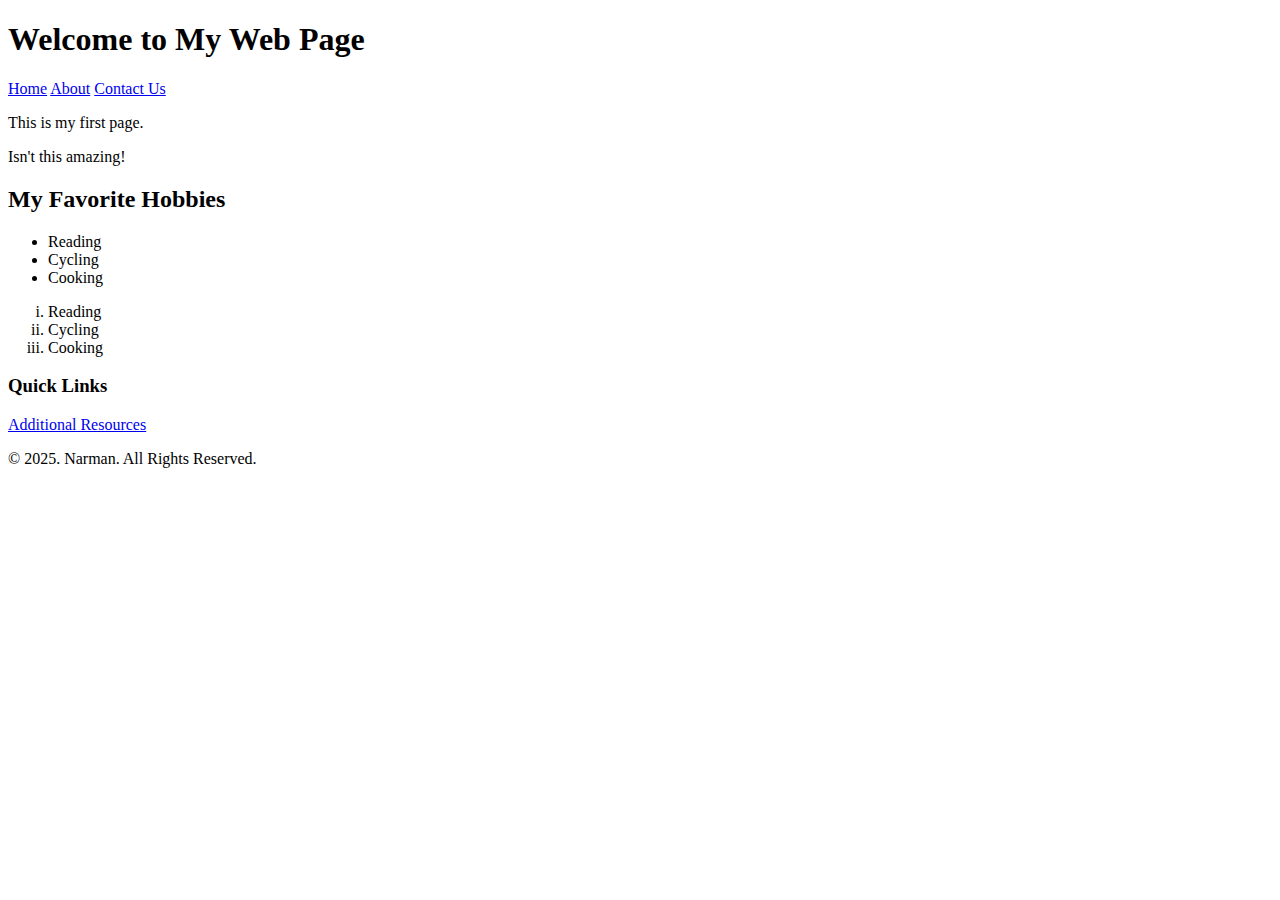
<file: WEB-DEV/WEEK-1/index.html>
<!DOCTYPE html>
    <html>
        <head>
            <title>My First Web Page</title>
        </head>        
        <body>
            <!-- semantic html -->
            <!-- header -->
            <header>
                <h1>Welcome to My Web Page</h1>
                <!-- navigation bar -->
                <nav>
                    <a href="#">Home</a>
                    <a href="#">About</a>
                    <a href="#">Contact Us</a>
                </nav>
            </header>
            <!-- main content -->
            <main>
                <article>
                    <p>This is my first page.</p>
                    <p>Isn't this amazing!</p>
                </article>
                <section>
                    <h2>My Favorite Hobbies</h2>
                    <ul>
                        <li>Reading</li>
                        <li>Cycling</li>
                        <li>Cooking</li>
                    </ul>

                    <ol type="i">
                        <li>Reading</li>
                        <li>Cycling</li>
                        <li>Cooking</li>
                    </ol>
                </section>
                <aside>
                    <h3>Quick Links</h3>
                    <a href="#">Additional Resources</a>
                </aside>
            </main>

            <!-- footer -->
            <footer>
                <p>&copy; 2025. Narman. All Rights Reserved.</p>
            </footer>
        </body>
    </html>
</file>
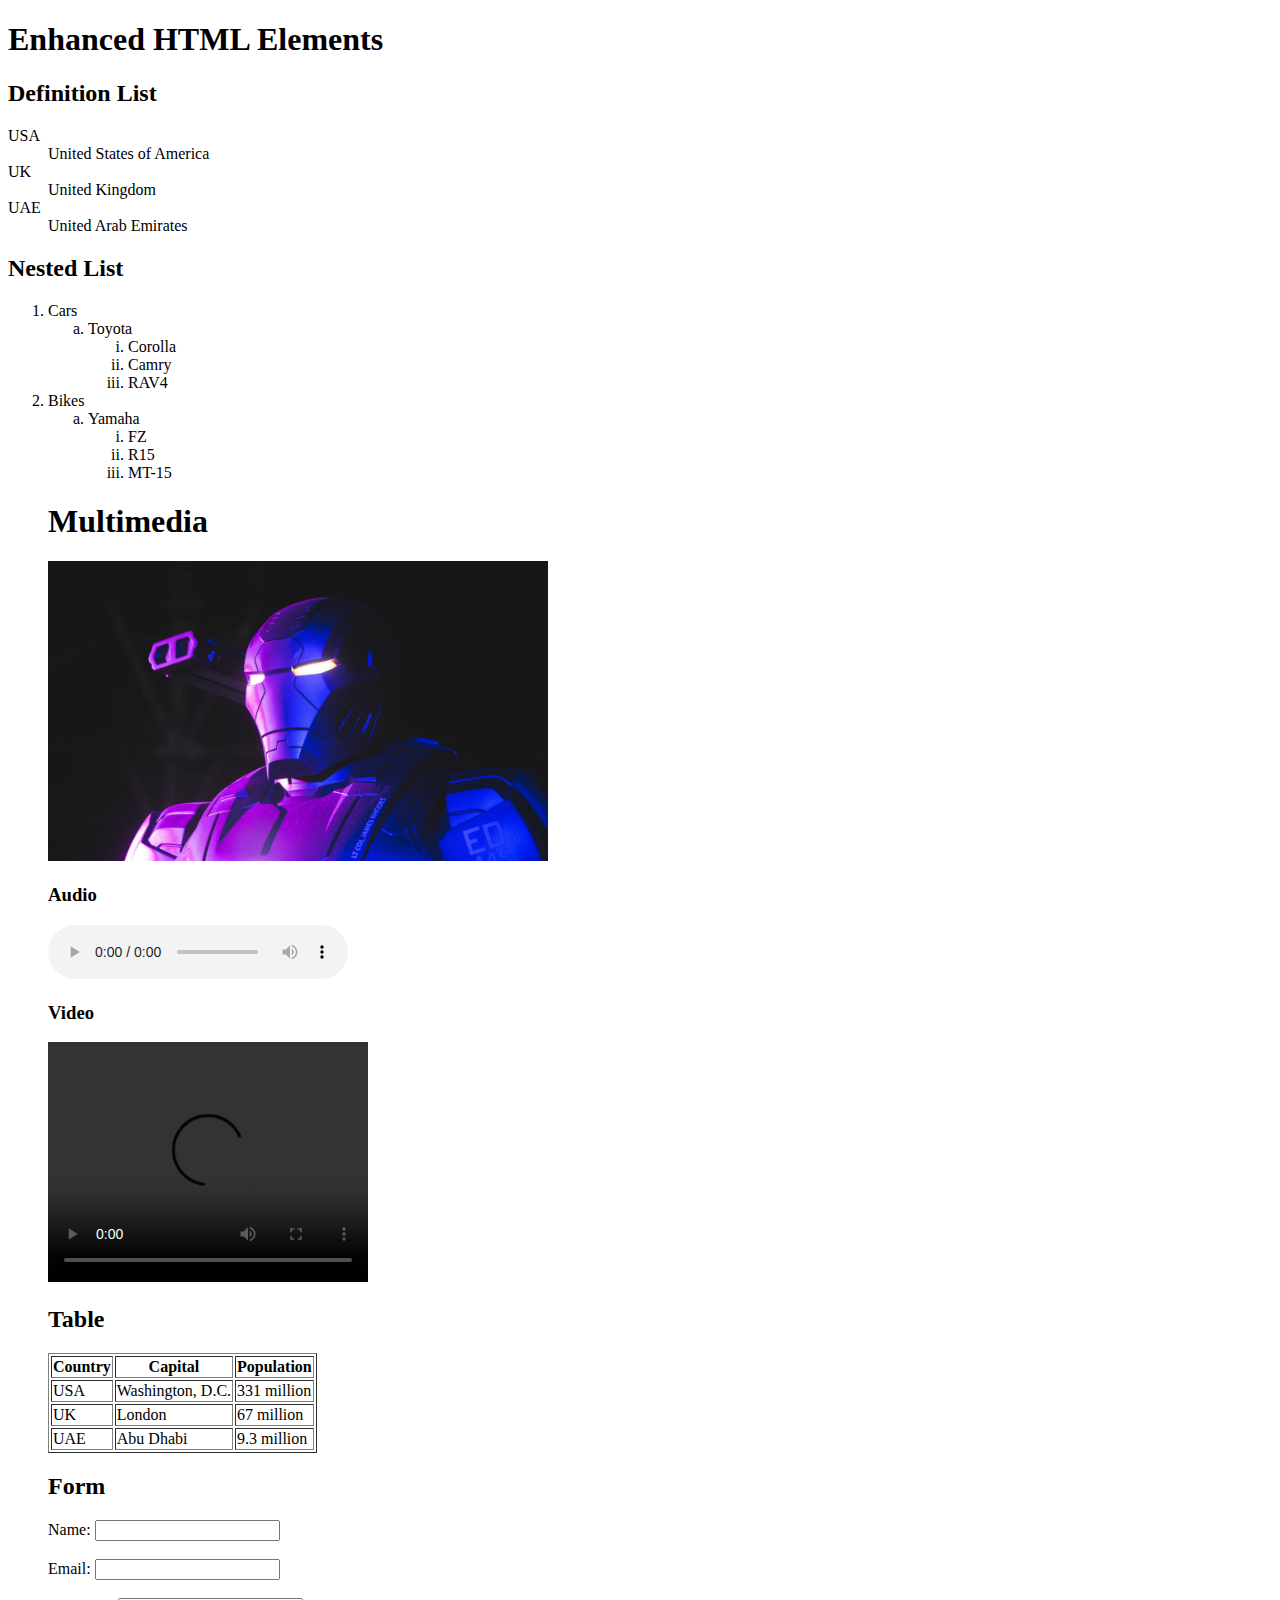
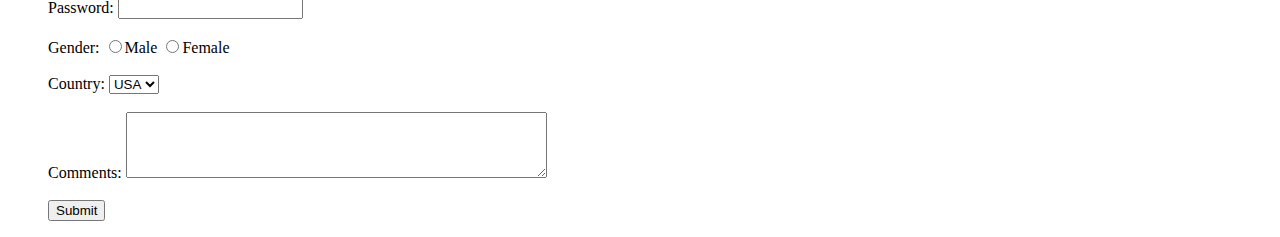
<file: WEB-DEV/WEEK-2/index.html>
<!DOCTYPE html>
    <html>
        <head>
            <title> Week 2</title>
        </head>
        <body>
            <h1> Enhanced HTML Elements</h1>
            <h2> Definition List</h2>

            <dl>
                <dt>USA</dt>
                <dd>United States of America</dd>
                <dt>UK</dt>
                <dd>United Kingdom</dd>
                <dt>UAE</dt>
                <dd>United Arab Emirates</dd>
            </dl>

            <h2> Nested List</h2>
            <ol type="1">
                <li> Cars
                    <ol>
                        <li type="a"> Toyota
                            <ol type="i">
                                <li>Corolla</li>
                                <li>Camry</li>
                                <li>RAV4</li>
                            </ol>
                        </li>

                    </ol>
                </li>

                <li> Bikes
                    <ol>
                        <li type="a"> Yamaha
                            <ol type="i">
                                <li>FZ</li>
                                <li>R15</li>
                                <li>MT-15</li>
                            </ol>
                        </li>
            </ol>
            <h1> Multimedia </h1>

            <img src="ironman.jpg" 
            alt="Iron man" width="500" height="300">

            <h3>Audio</h3>
            <audio controls>
                <source src="https://www.soundhelix.com/examples/mp3/SoundHelix-Song-1.mp3" type="audio/mpeg">
                Your browser does not support the audio element.
            </audio>

            <h3>Video</h3>
            <video width="320" height="240" controls>
                <source src="https://www.w3schools.com/html/mov_bbb.mp4" type="video/mp4">
                Your browser does not support the video tag.
            </video>

            <h2>Table</h2>
            <table border="1">
                <thead>
                    <tr>
                        <th>Country</th>
                        <th>Capital</th>
                        <th>Population</th>
                    </tr>
                </thead>
                <tbody>
                    <tr>
                        <td>USA</td>
                        <td>Washington, D.C.</td>
                        <td>331 million</td>
                    </tr>
                    <tr>
                        <td>UK</td>
                        <td>London</td>
                        <td>67 million</td>
                    </tr>
                    <tr>
                        <td>UAE</td>
                        <td>Abu Dhabi</td>
                        <td>9.3 million</td>
                    </tr>
                </tbody>
            </table>

            <h2>Form</h2>
            <form action="https://example.com/submit" method="post">
                <label for="name">Name:</label>
                <input type="text" id="name" name="name" required>
                <br><br>
                <label for="email">Email:</label>
                <input type="email" id="email" name="email" required>
                <br><br>
                <label for="password">Password:</label>
                <input type="password" id="password" name="password" required>
                <br><br>
                <label for="gender">Gender: </label>
                <input type="radio" id="Male" name="gender" value="Male">Male
                <input type="radio" id="Female" name="gender" value="Female">Female
                <br><br>
                
                <label for="country">Country:</label>
                <select id="country" name="country">
                    <option value="USA">USA</option>
                    <option value="UK">UK</option>
                    <option value="UAE">UAE</option>
                </select>
                <br><br>
                <label for="comments">Comments:</label>
                <textarea id="comments" name="comments" rows="4" cols="50"></textarea>
                <br><br>
                <input type="submit" value="Submit">
            </form>

        </body>
    </html>
</file>
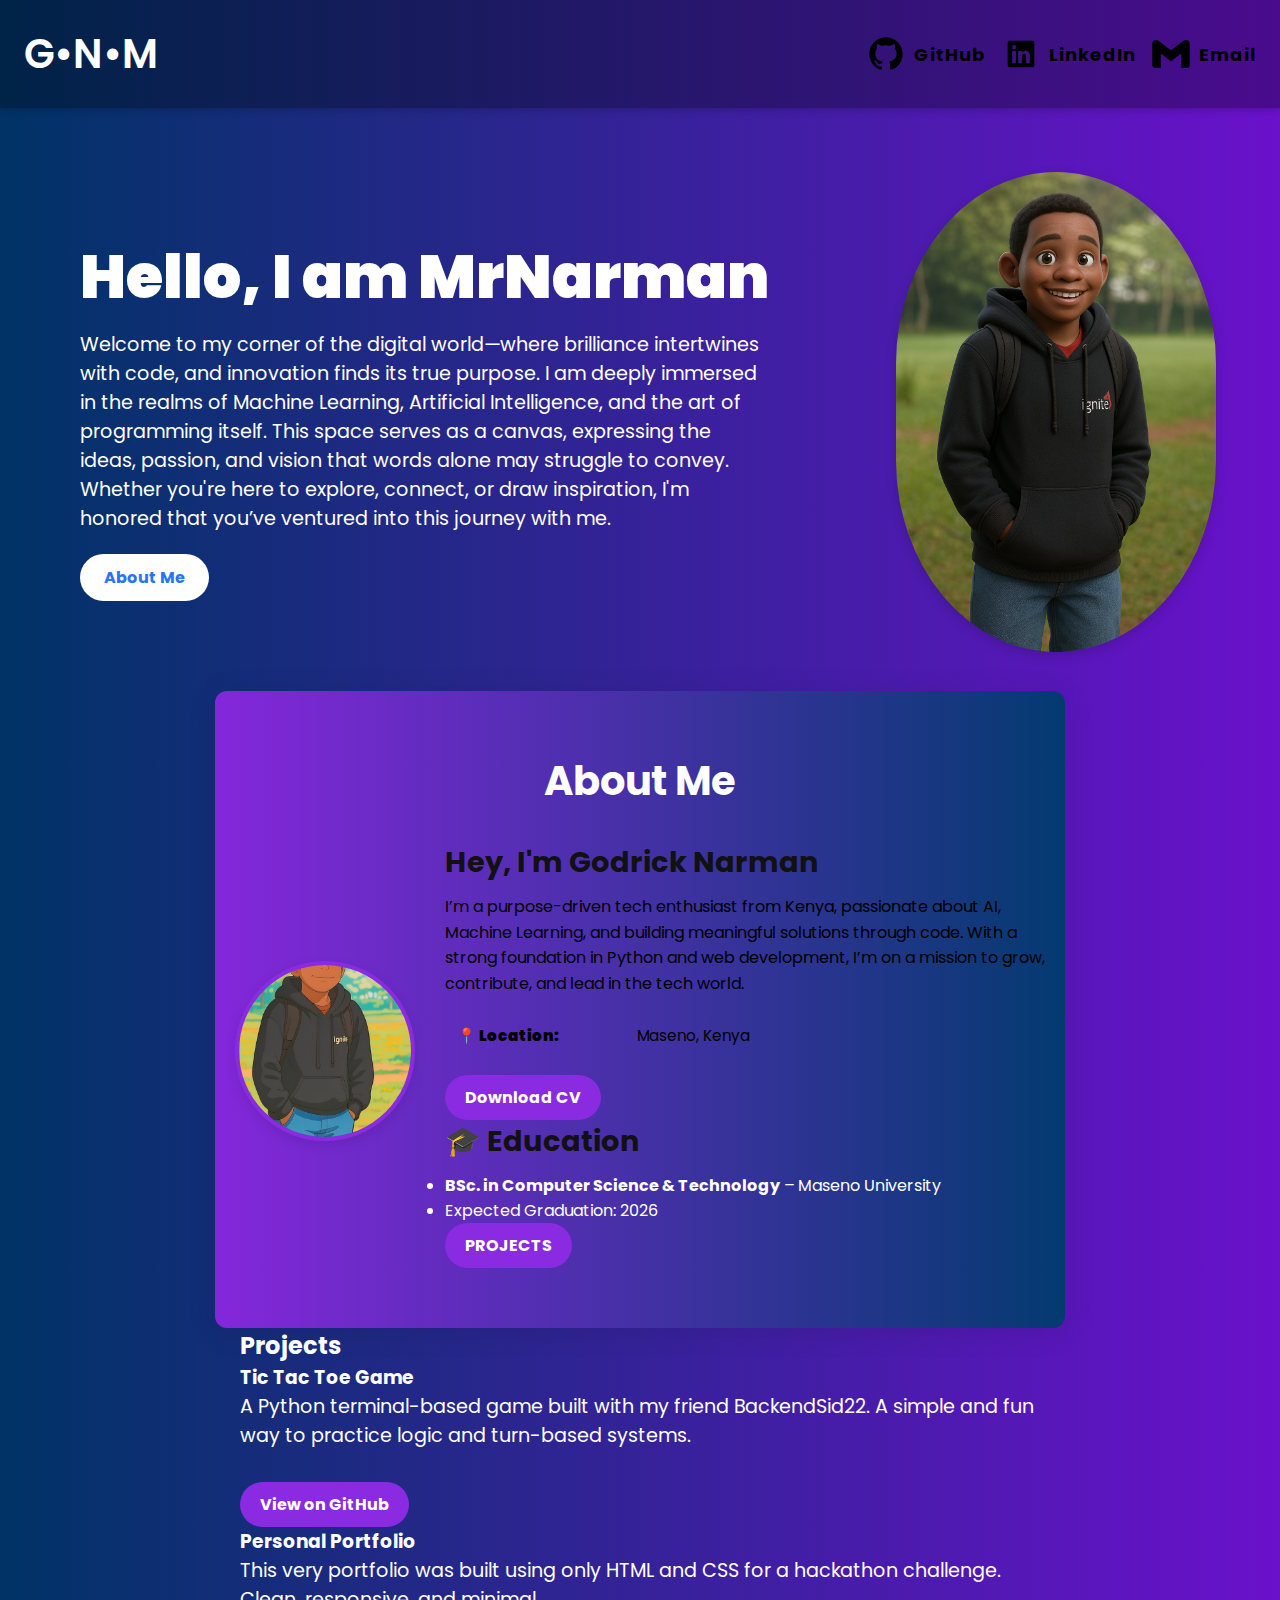
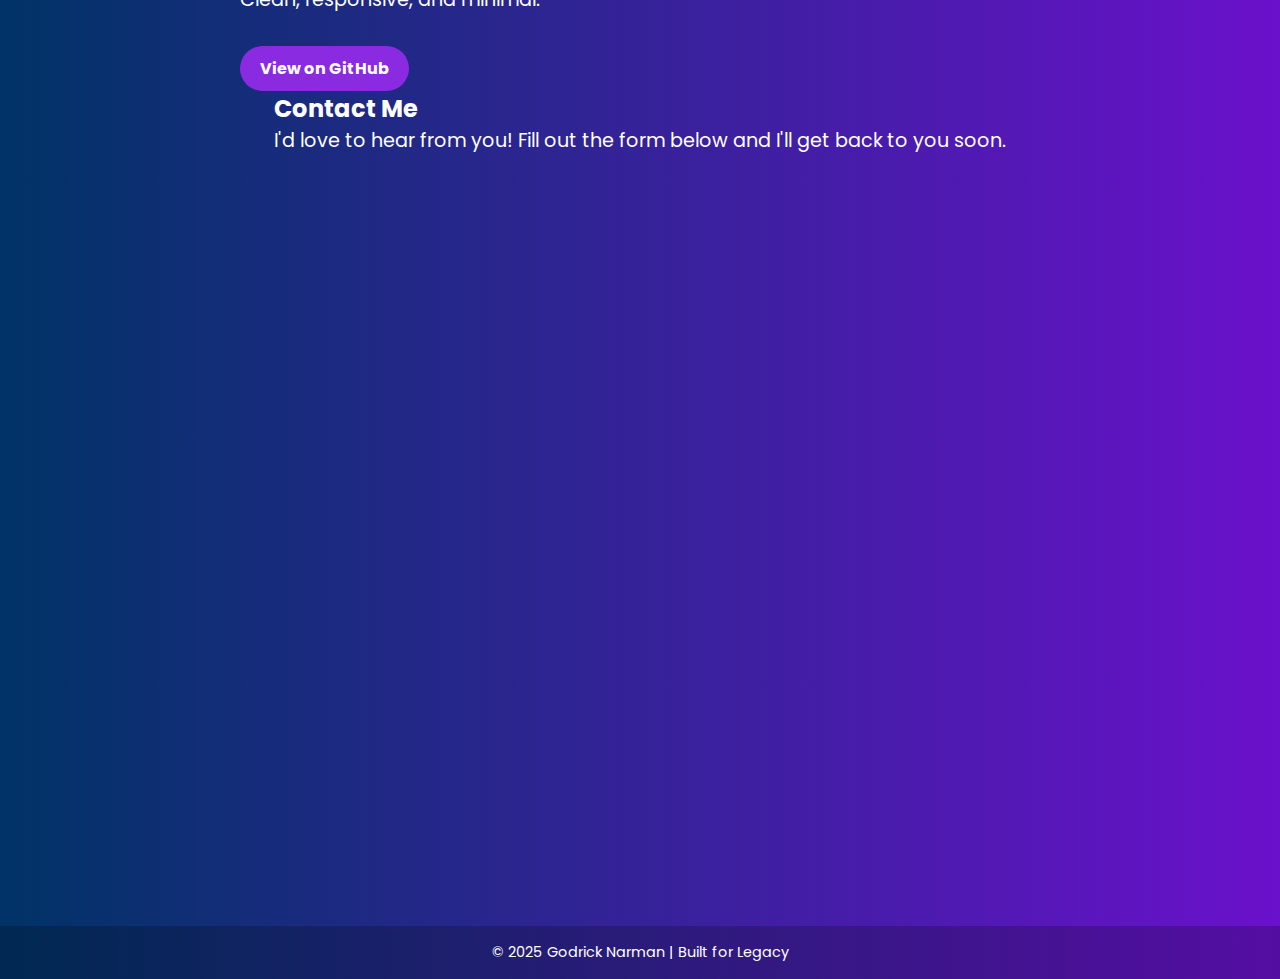
<file: HACKATHONS/Hackathon1/My-portfolio/index.html>
<!DOCTYPE html>
<html lang="en">
<head>
  <meta charset="UTF-8" />
  <meta name="viewport" content="width=device-width, initial-scale=1.0" />

  <!-- Favicons-->
  <link rel="apple-touch-icon" sizes="180x180" href="Resources/Favicons/apple-touch-icon.png">
  <link rel="icon" type="image/png" sizes="32x32" href="Resources/Favicons/favicon-32x32.png">
  <link rel="icon" type="image/png" sizes="16x16" href="Resources/Favicons/favicon-16x16.png">
  <link rel="manifest" href="Resources/Favicons/site.webmanifest">

  <title>MrNarman</title>
  <link href="https://fonts.googleapis.com/css2?family=Poppins:wght@400;600&display=swap" rel="stylesheet">
  <link rel="stylesheet" href="style.css" />
  <link rel="icon" href="Resources/Favicons/favicon.ico" type="image/x-icon">
</head>
<body>
  <header>
    <h1>G•N•M</h1>
    
    <div class="social-icons">
      <a href="https://github.com/MrNarman" target="_blank" aria-label="GitHub">
        <img src="Resources/Icons/github.svg" alt="GitHub" />
        <span>GitHub</span>
      </a>
      <a href="https://www.linkedin.com/in/godrick-mwani-856415262/" target="_blank" aria-label="LinkedIn">
        <img src="Resources/Icons/linkedin.svg" alt="LinkedIn" />
        <span>LinkedIn</span>
      </a>
      <a href="mailto:godricknarman21@gmail.com" aria-label="Email">
        <img src="Resources/Icons/email_3.svg" alt="Gmail" />
        <span>Email</span>
      </a>
    </div>
  </header>
  
  <main>
    <div class="intro-container">
      <div class="intro-text">
        <h2 class="home-name">Hello, I am MrNarman</h2>
        <p>
          Welcome to my corner of the digital world—where brilliance intertwines with code, and innovation finds its true purpose.
          I am deeply immersed in the realms of Machine Learning, Artificial Intelligence, and the art of programming itself.
          This space serves as a canvas, expressing the ideas, passion, and vision that words alone may struggle to convey.
          Whether you're here to explore, connect, or draw inspiration, I'm honored that you’ve ventured into this journey with me.
        </p>
        <a class="button" href="#about" target="_self">About Me</a>
      </div>
      
      <div class="intro-image">
        <img src="Resources/Images/001.png" alt="Godrick Narman" />
      </div>
    </div>
  
    <!-- About Me Section -->
    <!-- <section id="about">
      <div class="about-container">
        <div class="about-item">
          <h2>Who I am</h2>
          <p>
            I am Godrick Narman, a purpose-driven tech enthusiast, deeply passionate about the transformative power of Artificial Intelligence, Machine Learning, and the art of creative problem-solving.
            My journey is fueled by an insatiable curiosity and an unwavering belief that technology holds the key to reshaping lives.
            I am driven by the pursuit of turning ideas into tangible solutions, ever-growing through continuous learning, and leaving a legacy forged through impactful innovation.
            Each line of code I write is not just a task—it's a step towards building something that truly matters.
          </p>
          <p style="font-style: italic; font-weight: 600; color: #00B4D8; margin-top: 1rem;">
            “Built for Legacy”
          </p>
        </div>
  
        <div class="about-item">
          <h2>Education</h2>
          <p>
            <b>BSc. in Computer Science and Technology:</b> <i><br>Maseno University, Kenya (2022-Present)<br><br></i>
            A comprehensive study of computer science, programming, data structures, algorithms, and emerging technologies. I'm gaining hands-on experience in problem-solving and building tech solutions, ready to apply knowledge in the real world.
          </p>
        </div>
  
        <div class="about-item">
          <h2>My Interests</h2>
          <p>
            I am deeply intrigued by AI, Machine Learning, and Robotics, as well as the endless possibilities of technology to shape the future.
            Outside of tech, I find solace in the strategy and complexity of chess, the creative exploration of coding, and the joy of reading books.
            Though not professionally, poetry allows me to express my thoughts in a more artistic way, and on occasion, I indulge in watching movies for a bit of relaxation and inspiration.
            These interests, varied yet interconnected, fuel my curiosity and drive for innovation.
          </p>
        </div>
  
        <div class="about-item">
          <h2>Experience</h2>
          <p>
            While I am still in the early stages of my journey, I have worked on several projects, exploring AI applications and robotics systems. 
            These experiences have sparked a deeper interest in these fields, and I am always eager to learn, collaborate, and grow through new opportunities.
          </p>
          <a href="Resources/CV/20250212_Godrick-Mwani_CV.pdf" class="button" download>Download CV</a>
        </div>
      </div>
    </section> -->
  <section id="about" class="about-section">
        <h2>About Me</h2>
        <div class="about-content">
            <div class="about-image">
            <img src="Resources/Images/003.jpg" alt="Godrick Narman">
            </div>
            <div class="about-text">
            <h3>Hey, I'm Godrick Narman</h3>
            <p>
                I’m a purpose-driven tech enthusiast from Kenya, passionate about AI, Machine Learning, and building meaningful solutions through code.
                With a strong foundation in Python and web development, I’m on a mission to grow, contribute, and lead in the tech world.
            </p>

            <table class="about-table">
                <tr>
                <td><strong>📍 Location:</strong></td>
                <td>Maseno, Kenya</td>
                </tr>
            </table>

            <a href="Resources/CV/Godrick_CV.pdf" class="btn" target="_blank">Download CV</a>

            <!-- 📚 Education Section -->
            <div class="education">
                <h3>🎓 Education</h3>
                <ul class="education-list">
                <li><strong>BSc. in Computer Science & Technology</strong> – Maseno University</li>
                <li>Expected Graduation: 2026</li>
                <a href="#projects" class="btn">PROJECTS</a>
                </ul>
            </div>

            </div>
        </div>
    </section>

    <!-- Projects section -->
     <section id="projects" class="projects-section">
  <h2>Projects</h2>
  <div class="projects-container">
    
    <div class="project-card">
      <h3>Tic Tac Toe Game</h3>
      <p>A Python terminal-based game built with my friend BackendSid22. A simple and fun way to practice logic and turn-based systems.</p>
      <a href="https://github.com/MrNarman/tic-tac-toe-python" target="_blank" class="btn">View on GitHub</a>
    </div>

    <div class="project-card">
      <h3>Personal Portfolio</h3>
      <p>This very portfolio was built using only HTML and CSS for a hackathon challenge. Clean, responsive, and minimal.</p>
      <a href="https://github.com/MrNarman/plp-portfolio" target="_blank" class="btn">View on GitHub</a>
    </div>
    <!-- Add more projects here -->
  </div>
</section>

<!-- Contact -->
<section id="contact" class="contact-section">
  <h2>Contact Me</h2>
  <p>I'd love to hear from you! Fill out the form below and I'll get back to you soon.</p>
  <div class="contact-form">
    <iframe 
      src="https://docs.google.com/forms/d/e/1FAIpQLSfa8MMJPiPOwMeFKVtzk0NHtLVfvlYx0m7ZZsuEFTJupcX-fg/viewform?embedded=true" 
      width="100%" 
      height="700" 
      frameborder="0" 
      marginheight="0" 
      marginwidth="0">
      Loading…
    </iframe>
  </div>
</section>




  </main>
  
  <footer>
    <p>&copy; 2025 Godrick Narman | Built for Legacy</p>
  </footer>
</body>
</html>
</file>
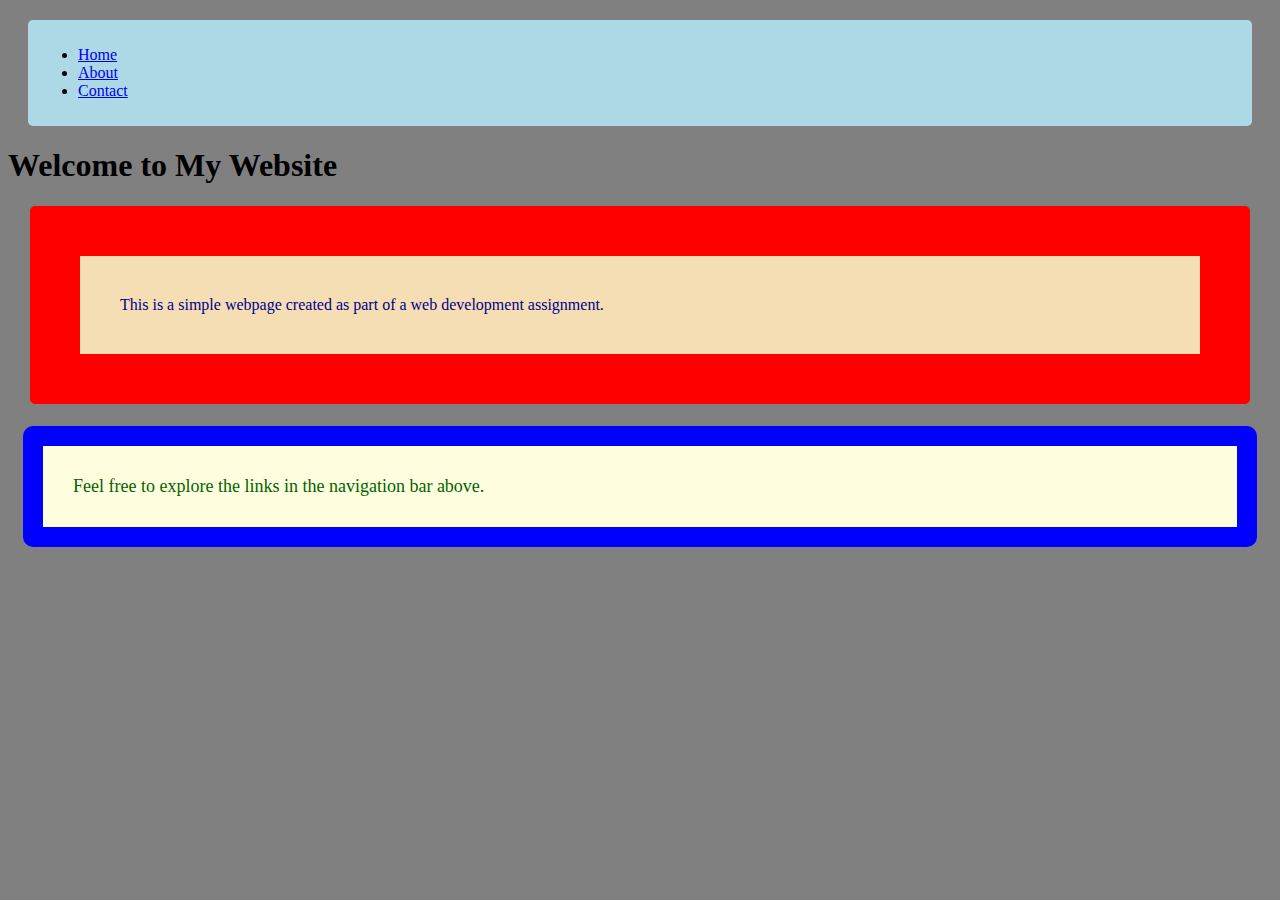
<file: WEB-DEV/WEEK-3/Assignment/index.html>
<!DOCTYPE html>
<html lang="en">
<head>
    <meta charset="UTF-8">
    <meta name="viewport" content="width=device-width, initial-scale=1.0">
    <link rel="stylesheet" href="styles.css">

    <title>Document</title>
</head>
<body>
    <div>
        <nav id="main-nav">
            <ul>
                <li><a href="index.html">Home</a></li>
                <li><a href="about.html">About</a></li>
                <li><a href="contact.html">Contact</a></li>
            </ul>
        </nav>
    </div>
    
    <h1>Welcome to My Website</h1>
    <p>This is a simple webpage created as part of a web development assignment.</p>

    <p class="second-paragraph">Feel free to explore the links in the navigation bar above.</p>

</body>
</html>
</file>
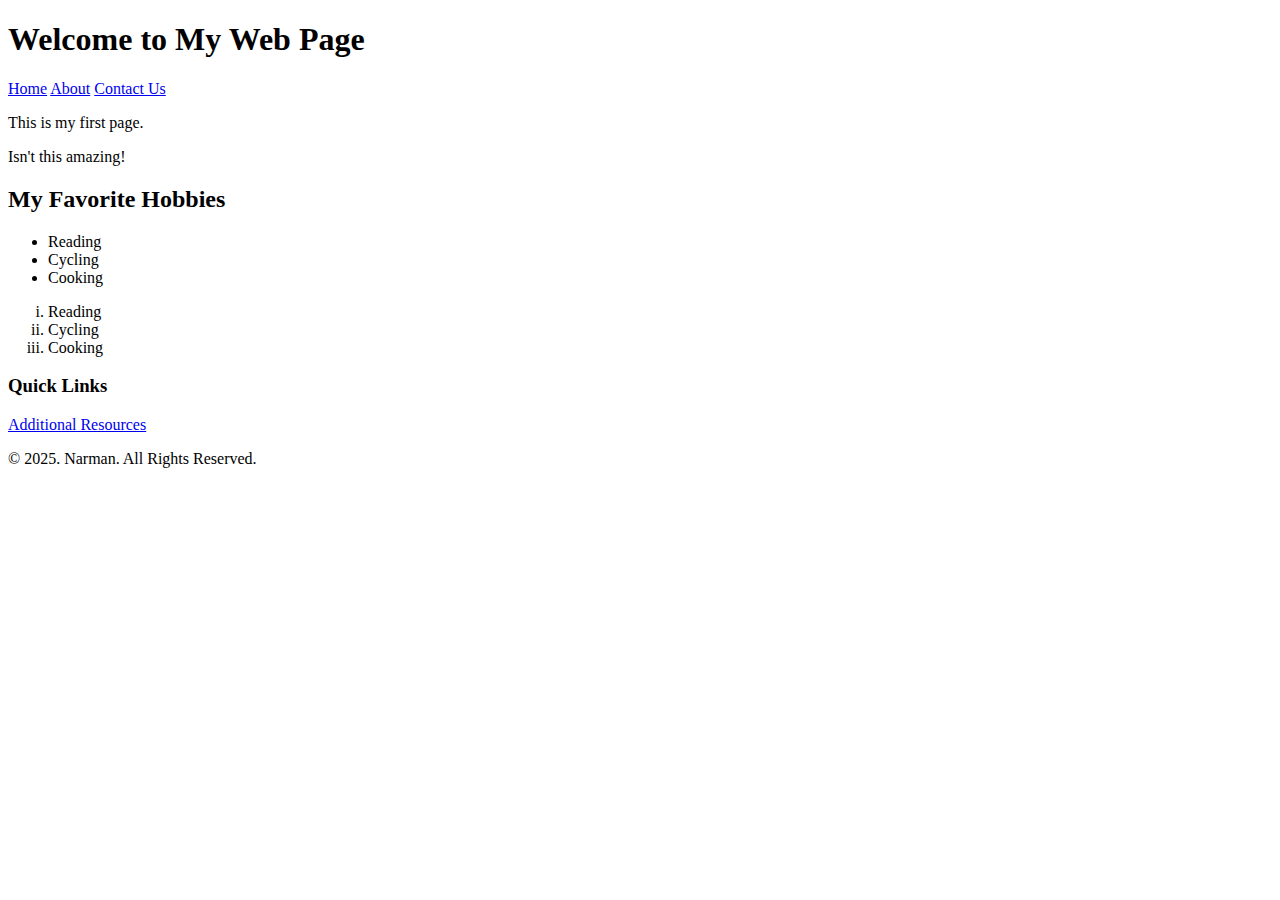
<file: WEB-DEV/WEEK-1/myindex.html>
<!DOCTYPE html>
    <html>
        <head>
            <title>My First Web Page</title>
        </head>        
        <body>
            <!-- semantic html -->
            <!-- header -->
            <header>
                <h1>Welcome to My Web Page</h1>
                <!-- navigation bar -->
                <nav>
                    <a href="#">Home</a>
                    <a href="#">About</a>
                    <a href="#footer">Contact Us</a>
                </nav>
            </header>
            <!-- main content -->
            <main>
                <article>
                    <p>This is my first page.</p>
                    <p>Isn't this amazing!</p>
                </article>
                <section>
                    <h2>My Favorite Hobbies</h2>
                    <ul>
                        <li>Reading</li>
                        <li>Cycling</li>
                        <li>Cooking</li>
                    </ul>

                    <ol type="i">
                        <li>Reading</li>
                        <li>Cycling</li>
                        <li>Cooking</li>
                    </ol>
                </section>
                <aside>
                    <h3>Quick Links</h3>
                    <a href="#">Additional Resources</a>
                </aside>
            </main>

            <!-- footer -->
            <footer id="footer">
                <p>&copy; 2025. Narman. All Rights Reserved.</p>
            </footer>
        </body>
    </html>
</file>
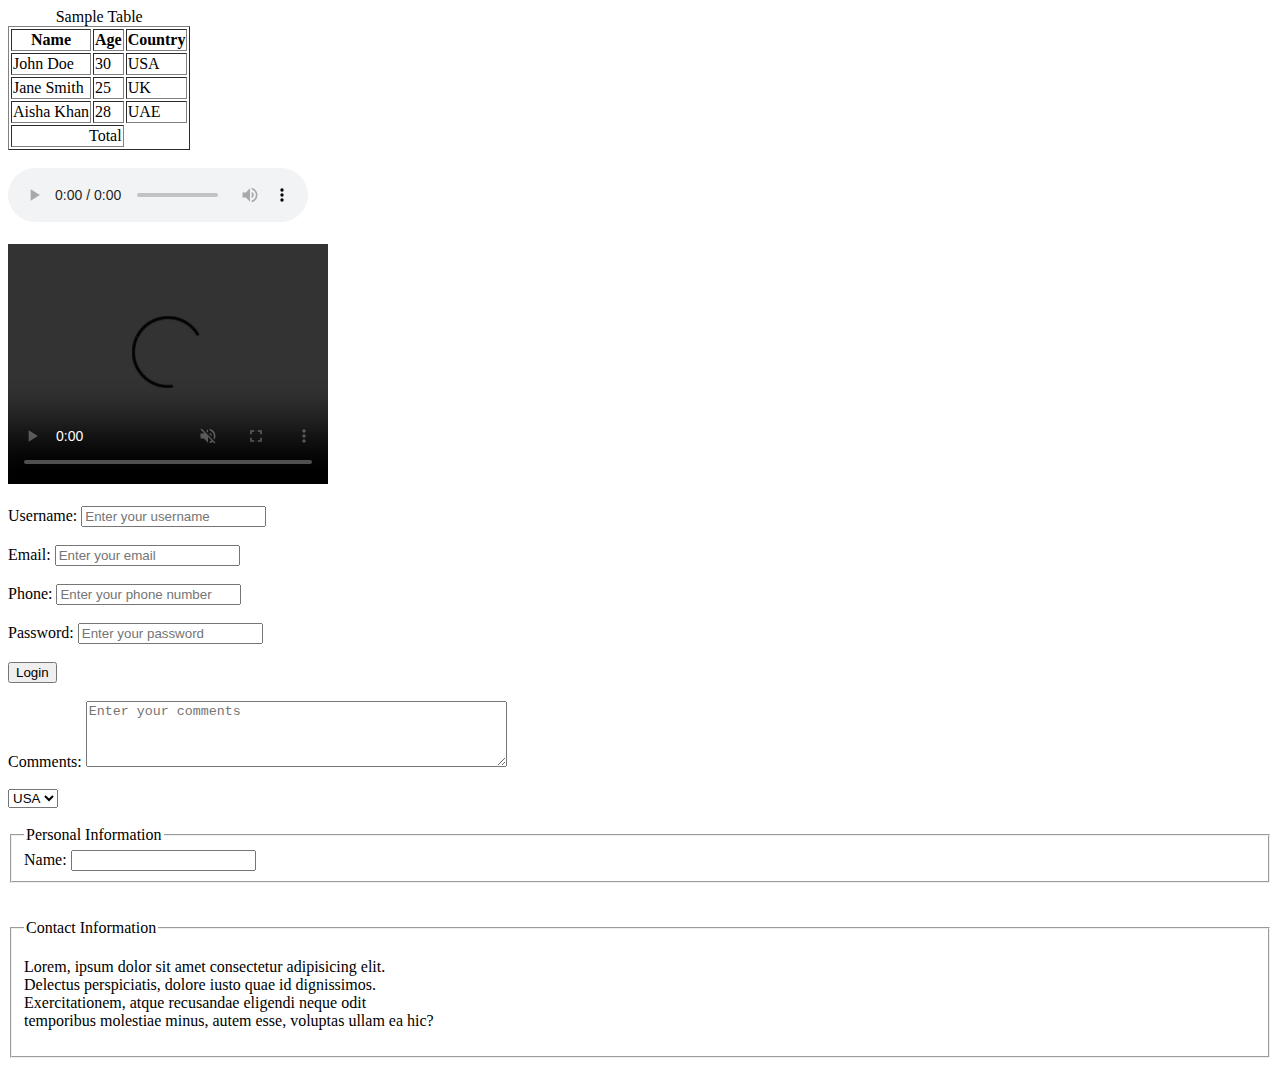
<file: WEB-DEV/WEEK-2/classes.html>
<!DOCTYPE html>
<html lang="en">
<head>
    <meta charset="UTF-8">
    <meta name="viewport" content="width=device-width, initial-scale=1.0">
    <title>Document</title>
</head>
<body>
    <table border="1">
        <caption>Sample Table</caption>
        <thead>
            <tr>
                <th>Name</th>
                <th>Age</th>    
                <th>Country</th>    
            </tr>
        </thead>

        <tbody>
            <tr>
                <td>John Doe</td>
                <td>30</td>
                <td>USA</td>
            </tr>
            <tr>
                <td>Jane Smith</td>
                <td>25</td>
                <td>UK</td>
            </tr>
            <tr>
                <td>Aisha Khan</td>
                <td>28</td>
                <td>UAE</td>
            </tr>

            <tr>
                <td colspan="2" align="right">Total</td>
            </tr>
        </tbody>

        
    </table>
    <br>

        <audio controls >
            <source src="https://www.w3schools.com/html/horse.ogg" type="audio/ogg">
            <source src="https://www.w3schools.com/html/horse.mp3" type="audio/mpeg">
            Your browser does not support the audio element.

        </audio>
    
    <br>
    <br>

        <video controls poster muted width="320" height="240">
            <source src="https://www.w3schools.com/html/mov_bbb.mp4" type="video/mp4">
            <source src="https://www.w3schools.com/html/mov_bbb.ogg" type="video/ogg">
            Your browser does not support the video tag.

        </video>

    <br>
    <br>

    <span>
        <label for="username">Username:</label>
        <input type='text' name="username" placeholder="Enter your username" required>
        <br><br>

        <label for="email">Email:</label>
        <input type='email' name="email" placeholder="Enter your email" required>
        <br><br>

        <label for="phone">Phone:</label>
        <input type='text' name="phone" pattern="[0-9]{10}" placeholder="Enter your phone number" required>
        <br><br>

        <label for="password">Password:</label>
        <input type='password' name="password" placeholder="Enter your password" required>
        <br><br>
        <input type='submit' value="Login">
        <br><br>
        <label for="comments">Comments:</label>
        <textarea name="comments" rows="4" cols="50" placeholder="Enter your comments"></textarea>
        <br><br>

        <select name="country">
            <option value="USA">USA</option>
            <option value="UK">UK</option>
            <option value="UAE">UAE</option>
        </select>
        <br><br>

    </span>

    <fieldset>
        <legend>Personal Information</legend>
        <label for="name">Name:</label>
        <input type="text" id="name" name="name" required>
    </fieldset>
    <br><br>

    <fieldset >
        <legend>Contact Information</legend>
        <p>Lorem, ipsum dolor sit amet consectetur adipisicing elit. 
            <br>Delectus perspiciatis, dolore iusto quae id dignissimos. 
            <br>Exercitationem, atque recusandae eligendi neque odit 
            <br> temporibus molestiae minus, autem esse, voluptas ullam ea hic?</p>
    </fieldset>

</body>
</html>
</file>
<file: WEB-DEV/WEEK-3/Assignment/styles.css>
body{
    background-color: grey;
}

#main-nav{
    background-color: lightblue;
    padding: 10px;
    border-radius: 5px;
    margin: 20px;
}

p{
    font-size: 16px;
    color: darkblue;
    background-color: wheat;
    padding:40px ;
    border: 50px solid red;
    border-radius: 5px;
    margin: 22px;
    
}

.second-paragraph{
    font-size: 18px;
    color: darkgreen;
    background-color: lightyellow;
    padding: 30px;
    border: 20px solid blue;
    border-radius: 10px;
    margin: 15px;
}
</file>
<file: HACKATHONS/Hackathon1/My-portfolio/style.css>
/* General Reset */
* {
  margin: 0;
  padding: 0;
  box-sizing: border-box;
}

/* Body Styles */
body {
  font-family: 'Poppins', sans-serif;
  background: linear-gradient(to right, #003366, #6a11cb);
  color: #fff;
  display: flex;
  flex-direction: column;
  min-height: 100vh;
}

/* Header Styles */
header {
  background: rgba(0, 0, 0, 0.3);
  padding: 1.5rem;
  display: flex;
  justify-content: space-between; /* Space between title and icons */
  align-items: center;
  box-shadow: 0 2px 8px rgba(0, 0, 0, 0.2);
}

header h1 {
  font-size: 2.5rem;
  font-weight: 600;
  color: #fff;
  margin: 0;
}

/* Social Icons Styles */
.social-icons {
  display: flex;
  gap: 15px;
  align-items: center;
}

.social-icons a {
  display: flex;
  align-items: center;
  text-decoration: none;
  color: inherit;
}

.social-icons img {
  width: 40px;
  height: 40px;
  transition: transform 0.3s ease, filter 0.3s ease;
  filter: grayscale(100%);
  margin-right: 8px;
}

.social-icons img:hover {
  transform: scale(1.1);
  filter: grayscale(0%);
}

.social-icons span {
  font-size: 18px;
  font-weight: 700;
  color: #000000;
  letter-spacing: 1px;
}

/* Main Content Styles */
main {
  flex: 1;
  padding: 2rem;
  display: flex;
  flex-direction: column;
  align-items: center;
  justify-content: center;
}

main p {
  font-size: 1.2rem;
  max-width: 800px; /* more room for text */
  text-align: left;
  margin-bottom: 2rem;
}

/* Button Styles */
.button {
  background: #fff;
  color: #2575fc;
  padding: 0.75rem 1.5rem;
  font-size: 1rem;
  font-weight: bold;
  border: none;
  border-radius: 30px;
  cursor: pointer;
  transition: all 0.3s ease;
  text-decoration: none;
}

.button:hover {
  background: #f1f1f1;
  transform: scale(1.05);
}

/* About Section Styles */
/* #about {
  padding: 4rem 2rem;
  background: linear-gradient(to right, #003366, #6a11cb);
  color: #fff;
}

.about-container {
  max-width: 1200px;
  margin: 0 auto;
  display: flex;
  flex-wrap: wrap;
  gap: 2rem;
}

.about-item {
  flex: 1 1 45%;
  background: rgba(0, 0, 0, 0.2);
  padding: 2rem;
  border-radius: 8px;
  box-shadow: 0 4px 12px rgba(0, 0, 0, 0.15);
}

.about-item h2 {
  font-size: 1.8rem;
  color: #00B4D8;
  margin-bottom: 1rem;
}

.about-item p {
  font-size: 0.85rem;
  line-height: 1.5;
  color: #ffffff;
}

.about-item .button {
  margin-top: 1.5rem;
  background-color: #003366;
  color: #fff;
  padding: 0.75rem 1.5rem;
  font-size: 1rem;
  border: none;
  border-radius: 30px;
  cursor: pointer;
  text-decoration: none;
  display: inline-block;
  transition: all 0.3s ease;
}

.about-item .button:hover {
  background-color: #6a11cb;
  transform: scale(1.05);
} */
 /* === About Me Section === */
.about-section {
  padding: 60px 20px;
  background: linear-gradient(to right, #8427db, #043a70);
  color: #fff;
  text-align: center;
  border-radius: 12px;
  box-shadow: 0 4px 30px rgba(0, 0, 0, 0.1);
}




.about-section h2 {
  font-size: 2.5rem;
  margin-bottom: 30px;
}

.about-content {
  display: flex;
  flex-direction: column;
  align-items: center;
  gap: 30px;
  max-width: 900px;
  margin: 0 auto;
}

.about-image img {
  width: 180px;
  height: 180px;
  object-fit: cover;
  border-radius: 50%;
  border: 4px solid #8a2be2; /* Purple border for vibrance */
  box-shadow: 0 4px 12px rgba(0, 0, 0, 0.1);
}

.about-text {
  max-width: 600px;
  text-align: left;
}

.about-text h3 {
  font-size: 1.8rem;
  color: #111;
  margin-bottom: 10px;
}

.about-text p {
  font-size: 1rem;
  line-height: 1.6;
  margin-bottom: 20px;
  color: #000000;
}

.about-table {
  width: 100%;
  text-align: left;
  margin-bottom: 20px;
}

.about-table td {
  padding: 6px 10px;
  font-size: 0.95rem;
  vertical-align: top;
  color: #000000;
}

.about-table td:first-child {
  font-weight: bold;
  width: 30%;
}

.btn {
  display: inline-block;
  background-color: #8a2be2;
  color: #fff;
  padding: 10px 20px;
  border-radius: 25px;
  text-decoration: none;
  font-weight: bold;
  transition: background-color 0.3s ease;
}

.btn:hover {
  background-color: #6c1fb0;
}

/* Responsive */
@media (min-width: 768px) {
  .about-content {
    flex-direction: row;
    justify-content: center;
    align-items: center;
  }

  .about-text {
    text-align: left;
  }
}


/* Intro Container Styles */
.intro-container {
  display: flex;
  flex-wrap: nowrap;
  justify-content: space-between;
  align-items: center;
  padding: 2rem 2rem 2rem 3rem; /* Slight left padding (~2 inches) */
  max-width: 1400px;  /* increased from 1000px */
  margin: 0 auto;
  gap: 3rem;
}

.intro-text {
  flex: 1 1 60%;
  text-align: left;
  padding-right: 2rem;
}

.home-name {
  font-size: 3.8rem;  /* made bigger */
  font-weight: 900;
  color: #ffffff;
  text-align: left;
  white-space: nowrap;
  line-height: 1.2;
  margin-bottom: 1rem;
}

.intro-image {
  flex: 1 1 35%;
  text-align: right;
}

.intro-image img {
  width: 100%;
  max-width: 320px;
  height: auto;
  object-fit: cover;
  border-radius: 50% / 40%;
  box-shadow: 0 4px 12px rgba(0, 0, 0, 0.15);
}

/* Footer Styles */
footer {
  background: rgba(0, 0, 0, 0.2);
  text-align: center;
  padding: 1rem;
  font-size: 0.9rem;
}

html {
  scroll-behavior: smooth;
}

/* ---------------------- Responsive Styles ---------------------- */

/* Tablets and medium screens (≤1024px) */
@media (max-width: 1024px) {
  .intro-container {
    flex-direction: column;
    text-align: center;
    padding: 2rem 1.5rem;
  }

  .intro-text {
    padding-right: 0;
  }

  .intro-image {
    text-align: center;
    margin-top: 2rem;
  }

  .home-name {
    font-size: 2.8rem;
    white-space: normal;
    text-align: center;
  }

  .about-container {
    flex-direction: column;
    align-items: center;
  }

  .about-item {
    flex: 1 1 100%;
    width: 100%;
  }

  .social-icons span {
    display: none; /* hides label to save space */
  }

  header {
    flex-direction: column;
    gap: 1rem;
    align-items: flex-start;
  }
}

/* Phones and small screens (≤768px) */
@media (max-width: 768px) {
  .intro-container {
    padding: 2rem 1rem;
  }

  .home-name {
    font-size: 2.2rem;
    text-align: center;
  }

  .intro-text p {
    font-size: 1rem;
    text-align: center;
  }

  .button {
    font-size: 0.95rem;
    padding: 0.6rem 1.2rem;
  }

  .about-item p {
    font-size: 0.95rem;
  }

  .social-icons img {
    width: 30px;
    height: 30px;
  }
}

/* Extra small screens (≤480px) */
@media (max-width: 480px) {
  .home-name {
    font-size: 1.8rem;
  }

  main p {
    font-size: 0.95rem;
  }

  .intro-image img {
    max-width: 220px;
  }

  .social-icons {
    flex-direction: column;
    align-items: flex-start;
    gap: 0.5rem;
  }

  header {
    padding: 1rem;
  }

  footer {
    font-size: 0.8rem;
  }
}
</file>
